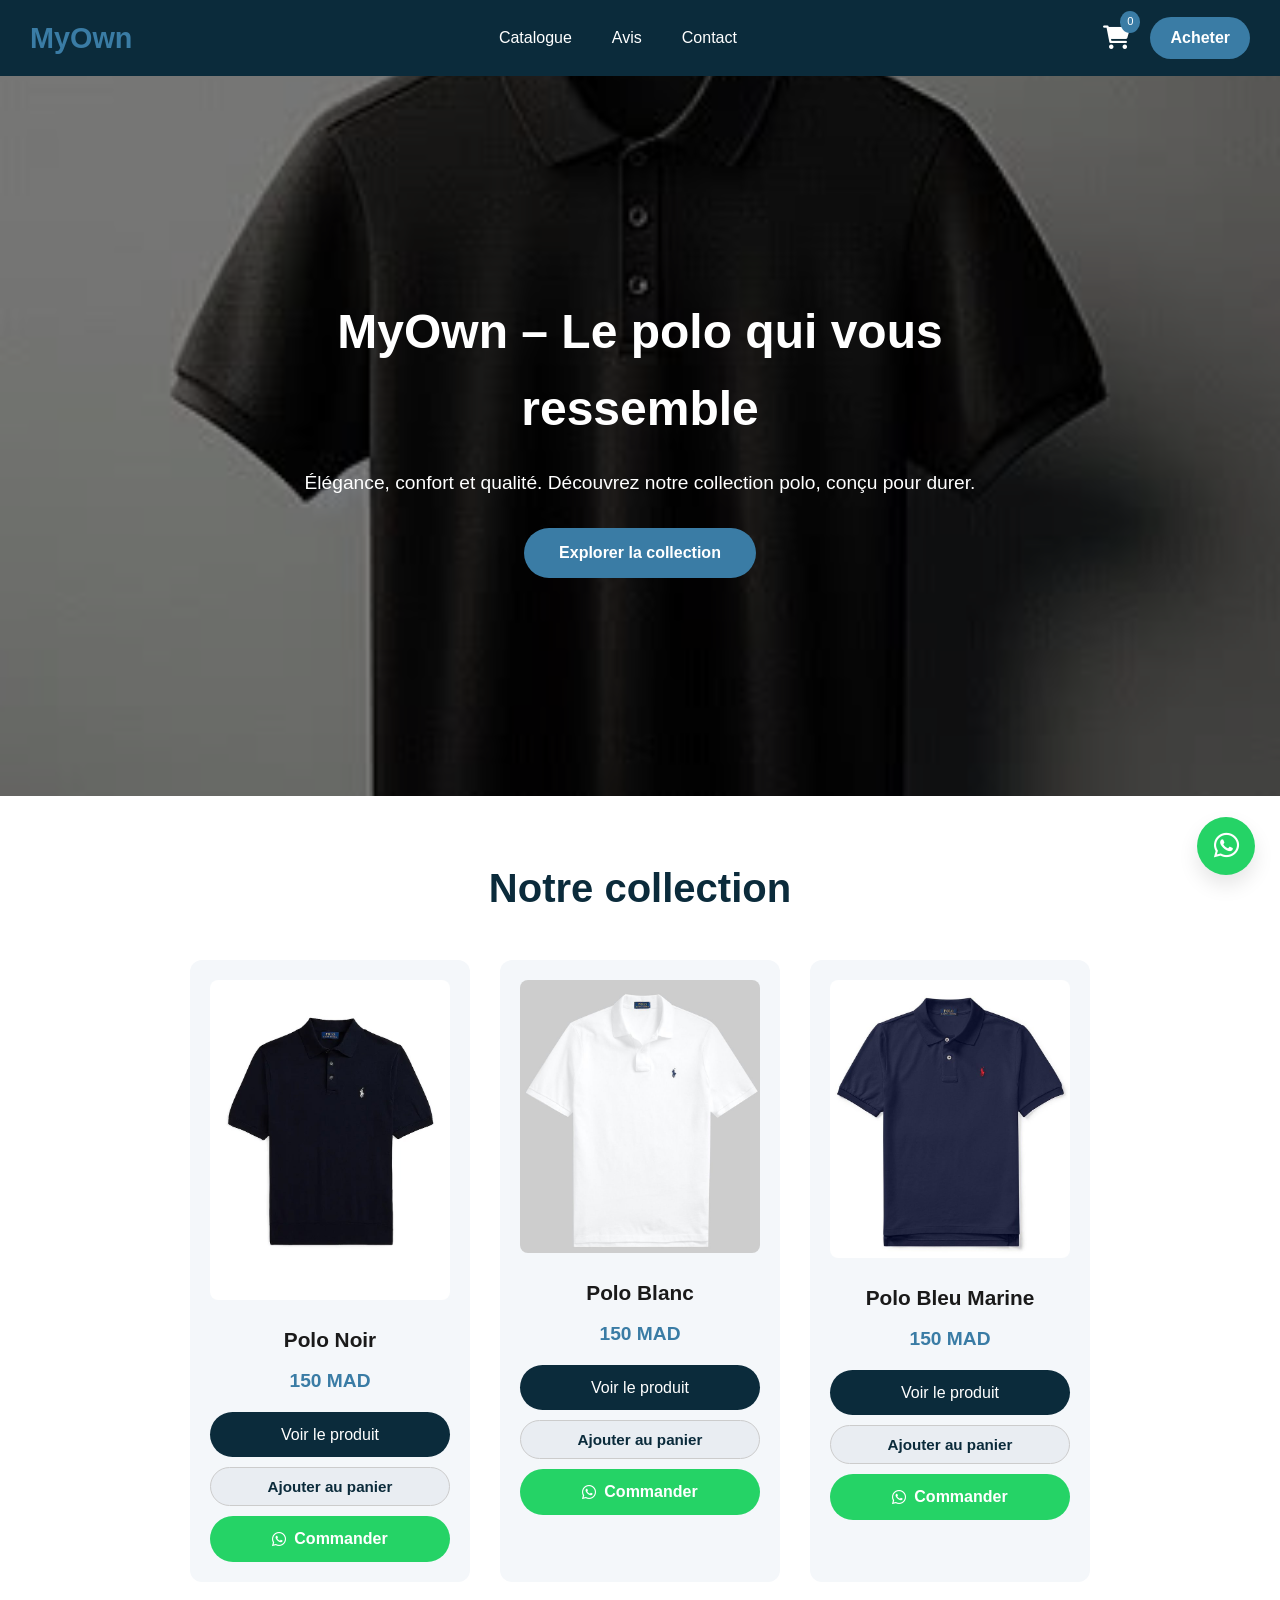
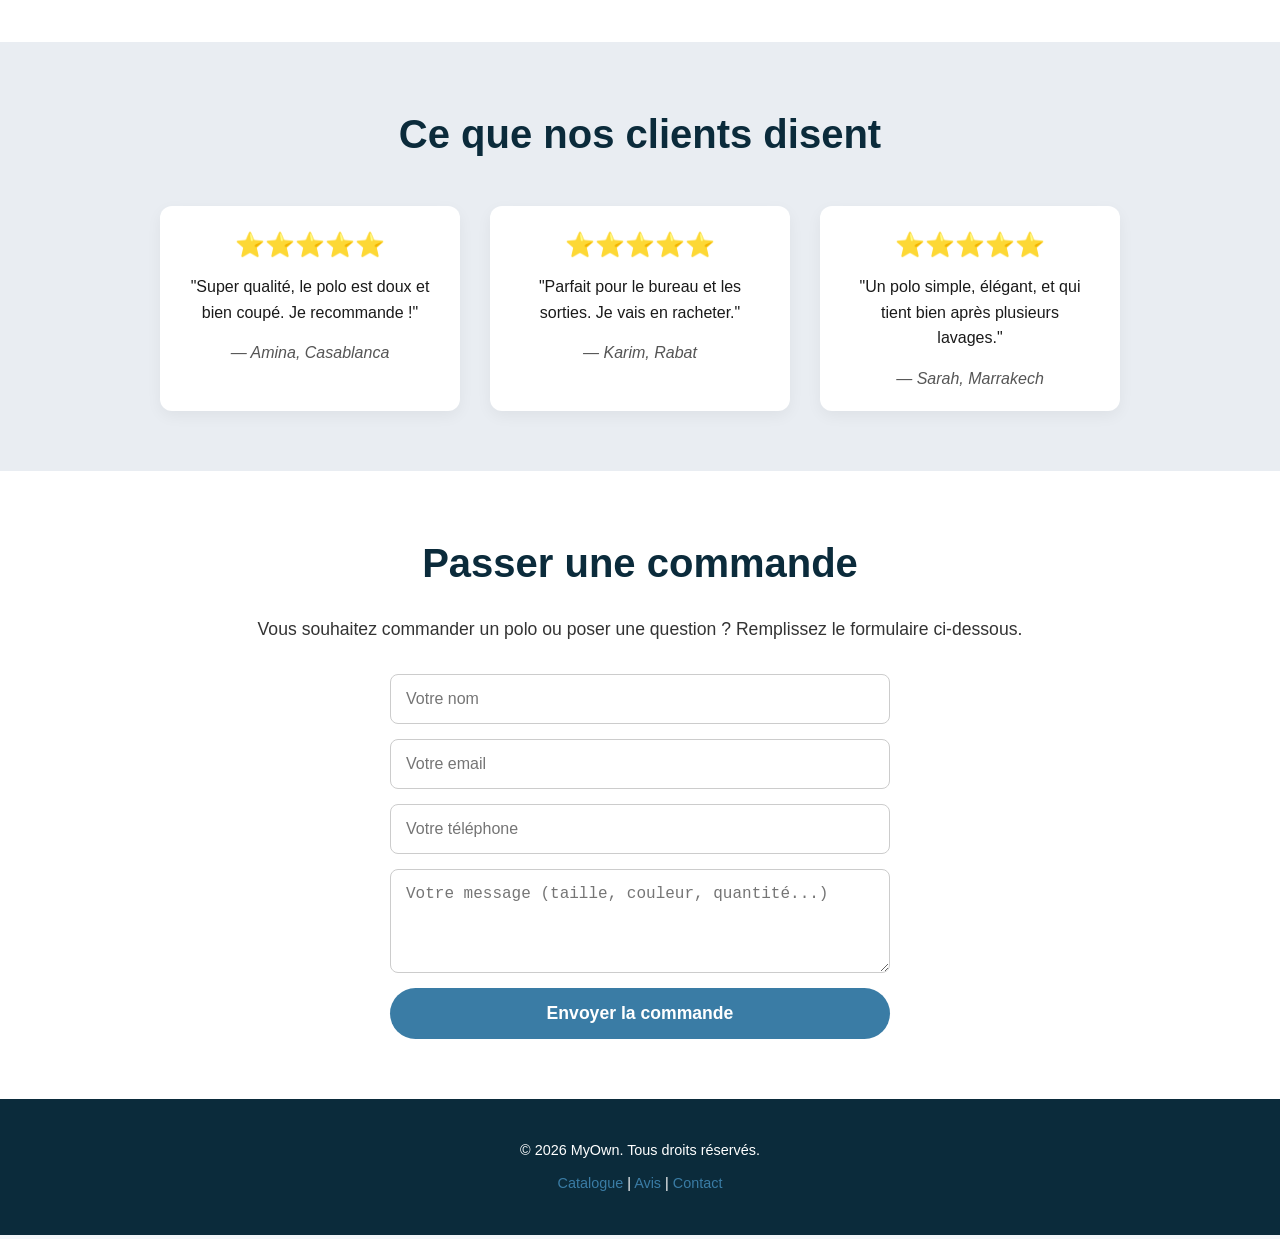
<file: index.html>
<!DOCTYPE html>
<html lang="fr">
<head>
    <meta charset="UTF-8">
    <!-- Vueport indispensable pour le responsive -->
    <meta name="viewport" content="width=device-width, initial-scale=1.0">
    <title>MyOwn – Polo</title>
    <link rel="icon" type="image/svg+xml" href="logo-icone.svg">
    <!-- Liaison vers le fichier CSS -->
    <link rel="stylesheet" href="style.css">
    <link rel="stylesheet" href="https://cdnjs.cloudflare.com/ajax/libs/font-awesome/6.0.0-beta3/css/all.min.css">
</head>
<body>

    <!-- ========================================= -->
    <!-- SECTION 1 : EN-TÊTE (HEADER) -->
    <!-- ========================================= -->
    <header>
        <div class="burger" id="burger">
            <i class="fas fa-bars"></i>
        </div>
    
        <div class="logo">MyOwn</div>
    
        <nav id="nav">
            <a href="#catalogue">Catalogue</a>
            <a href="#avis">Avis</a>
            <a href="#contact">Contact</a>
        </nav>
    
        <div class="header-actions">
            <a href="#" class="panier">
                <i class="fas fa-shopping-cart"></i>
                <span class="compteur">0</span>
            </a>
            <a href="#contact" class="btn-acheter" id="btn-acheter-header">Acheter</a>
        </div>
    </header>

    <!-- ========================================= -->
    <!-- SECTION 2 : HERO (Bannière principale) -->
    <!-- ========================================= -->
    <section class="hero">
        <div class="hero-content">
            <h1>MyOwn – Le polo qui vous ressemble</h1>
            <p>Élégance, confort et qualité. Découvrez notre collection polo, conçu pour durer.</p>
            <a href="#catalogue" class="btn">Explorer la collection</a>
        </div>
        <!-- <div class="hero-image">
            <img src="images/polo-noir-h.jpg" alt="Polo noir MyOwn" class="hero-img">
        </div> -->
    </section>

    <!-- ========================================= -->
    <!-- SECTION 3 : CATALOGUE PRODUITS -->
    <!-- ========================================= -->
    <section id="catalogue" class="catalogue">
        <h2>Notre collection</h2>
        <div class="produits">
            <!-- Produit 1 -->
            <div class="produit" data-nom="Polo Noir" data-prix="150">
                <img src="images/polonoir.jpg" alt="Polo noir">
                <h3>Polo Noir</h3>
                <p class="prix">150 MAD</p>
                <div class="produit-actions">
                    <a href="produit.html?produit=polo-noir" class="btn-produit">Voir le produit</a>
                    <button class="btn-ajouter" type="button">Ajouter au panier</button>
                    <a href="#" class="btn-whatsapp btn-commander-wa" target="_blank" rel="noopener">
                        <i class="fab fa-whatsapp"></i> Commander
                    </a>
                </div>
            </div>
            <!-- Produit 2 -->
            <div class="produit" data-nom="Polo Blanc" data-prix="150">
                <img src="images/polo-blanc.jpg" alt="Polo blanc">
                <h3>Polo Blanc</h3>
                <p class="prix">150 MAD</p>
                <div class="produit-actions">
                    <a href="produit.html?produit=polo-blanc" class="btn-produit">Voir le produit</a>
                    <button class="btn-ajouter" type="button">Ajouter au panier</button>
                    <a href="#" class="btn-whatsapp btn-commander-wa" target="_blank" rel="noopener">
                        <i class="fab fa-whatsapp"></i> Commander
                    </a>
                </div>
            </div>
            <!-- Produit 3 -->
            <div class="produit" data-nom="Polo Bleu Marine" data-prix="150">
                <img src="images/polo-bleu.jpg" alt="Polo bleu marine">
                <h3>Polo Bleu Marine</h3>
                <p class="prix">150 MAD</p>
                <div class="produit-actions">
                    <a href="produit.html?produit=polo-bleu" class="btn-produit">Voir le produit</a>
                    <button class="btn-ajouter" type="button">Ajouter au panier</button>
                    <a href="#" class="btn-whatsapp btn-commander-wa" target="_blank" rel="noopener">
                        <i class="fab fa-whatsapp"></i> Commander
                    </a>
                </div>
            </div>
        </div>
    </section>

    <!-- ========================================= -->
    <!-- SECTION 4 : AVIS CLIENTS (FICTIFS) -->
    <!-- ========================================= -->
    <section id="avis" class="avis">
        <h2>Ce que nos clients disent</h2>
        <div class="avis-list">
            <div class="avis-item">
                <p class="etoiles">⭐⭐⭐⭐⭐</p>
                <p>"Super qualité, le polo est doux et bien coupé. Je recommande !"</p>
                <p class="client">— Amina, Casablanca</p>
            </div>
            <div class="avis-item">
                <p class="etoiles">⭐⭐⭐⭐⭐</p>
                <p>"Parfait pour le bureau et les sorties. Je vais en racheter."</p>
                <p class="client">— Karim, Rabat</p>
            </div>
            <div class="avis-item">
                <p class="etoiles">⭐⭐⭐⭐⭐</p>
                <p>"Un polo simple, élégant, et qui tient bien après plusieurs lavages."</p>
                <p class="client">— Sarah, Marrakech</p>
            </div>
        </div>
    </section>

    <!-- ========================================= -->
    <!-- SECTION 5 : CONTACT & COMMANDE -->
    <!-- ========================================= -->
    <section id="contact" class="contact">
        <h2>Passer une commande</h2>
        <p>Vous souhaitez commander un polo ou poser une question ? Remplissez le formulaire ci-dessous.</p>
        <div id="recap-panier" class="recap-panier" style="display: none;"></div>
        <form id="form-commande" action="https://formspree.io/f/ton-id" method="POST">
            <input type="text" name="nom" placeholder="Votre nom" required>
            <input type="email" name="email" placeholder="Votre email" required>
            <input type="tel" name="telephone" placeholder="Votre téléphone">
            <textarea id="message-commande" name="message" rows="4" placeholder="Votre message (taille, couleur, quantité...)"></textarea>
            <button type="submit" class="btn">Envoyer la commande</button>
        </form>
        <p id="confirmation-commande" class="confirmation-commande" style="display: none;">
            Votre commande a bien été envoyée. Nous vous recontactons rapidement !
        </p>
    </section>

    <!-- ========================================= -->
    <!-- SECTION 6 : PIED DE PAGE (FOOTER) -->
    <!-- ========================================= -->
    <footer>
        <p>&copy; 2026 MyOwn. Tous droits réservés.</p>
        <p>
            <a href="#catalogue">Catalogue</a> | 
            <a href="#avis">Avis</a> | 
            <a href="#contact">Contact</a>
        </p>
    </footer>

    <!-- ========================================= -->
    <!-- BOUTON WHATSAPP FLOTTANT -->
    <!-- ========================================= -->
    <a href="#" id="whatsapp-flottant" class="whatsapp-flottant" target="_blank" rel="noopener" aria-label="Commander sur WhatsApp">
        <i class="fab fa-whatsapp"></i>
    </a>

    <!-- Lien vers le fichier JavaScript -->
    <script src="script.js"></script>
</body>
</html>
</file>
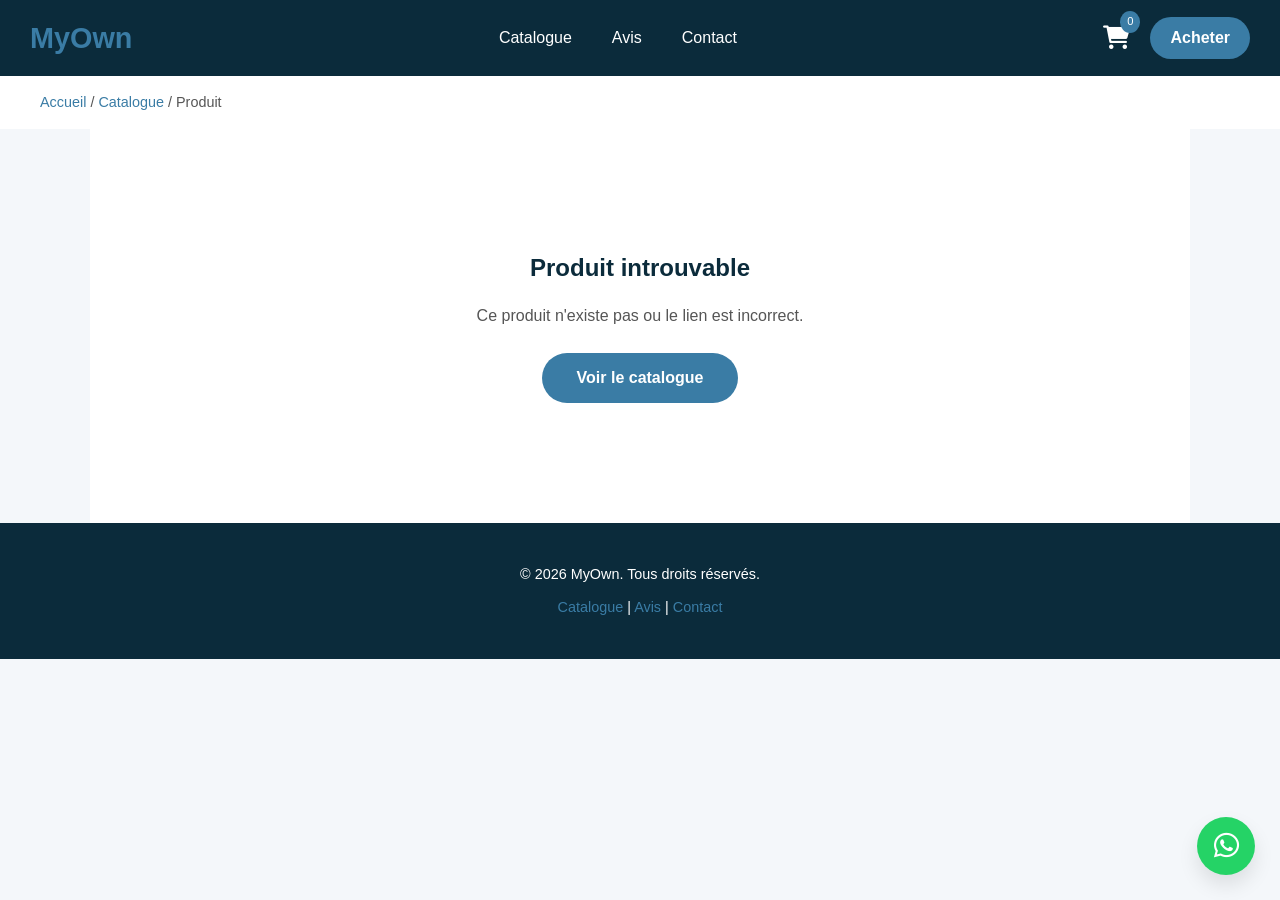
<file: produit.html>
<!DOCTYPE html>
<html lang="fr">
<head>
    <meta charset="UTF-8">
    <meta name="viewport" content="width=device-width, initial-scale=1.0">
    <title>MyOwn – Détail produit</title>
    <link rel="icon" type="image/svg+xml" href="logo-icone.svg">
    <link rel="stylesheet" href="style.css">
    <link rel="stylesheet" href="https://cdnjs.cloudflare.com/ajax/libs/font-awesome/6.0.0-beta3/css/all.min.css">
</head>
<body>

    <!-- ========================================= -->
    <!-- HEADER (identique à la page d'accueil) -->
    <!-- ========================================= -->
    <header>
        <div class="burger" id="burger">
            <i class="fas fa-bars"></i>
        </div>
        <div class="logo">MyOwn</div>
        <nav id="nav">
            <a href="index.html#catalogue">Catalogue</a>
            <a href="index.html#avis">Avis</a>
            <a href="index.html#contact">Contact</a>
        </nav>
        <div class="header-actions">
            <a href="index.html#contact" class="panier">
                <i class="fas fa-shopping-cart"></i>
                <span class="compteur">0</span>
            </a>
            <a href="index.html#contact" class="btn-acheter" id="btn-acheter-header">Acheter</a>
        </div>
    </header>

    <!-- ========================================= -->
    <!-- FIL D'ARIANE -->
    <!-- ========================================= -->
    <div class="fil-ariane">
        <a href="index.html">Accueil</a> / <a href="index.html#catalogue">Catalogue</a> / <span id="fil-nom-produit">Produit</span>
    </div>

    <!-- ========================================= -->
    <!-- DÉTAIL DU PRODUIT -->
    <!-- ========================================= -->
    <section class="detail-produit">
        <div class="detail-image">
            <img id="produit-image" src="" alt="">
        </div>
        <div class="detail-infos">
            <h1 id="produit-nom">Chargement...</h1>
            <p class="detail-prix" id="produit-prix"></p>
            <p class="detail-description" id="produit-description"></p>

            <div class="detail-tailles">
                <p class="detail-label">Taille</p>
                <div class="tailles-liste" id="tailles-liste"></div>
            </div>

            <div class="detail-quantite">
                <p class="detail-label">Quantité</p>
                <div class="quantite-controle">
                    <button type="button" id="qte-moins">−</button>
                    <span id="qte-valeur">1</span>
                    <button type="button" id="qte-plus">+</button>
                </div>
            </div>

            <div class="detail-actions">
                <button class="btn-ajouter" id="btn-ajouter-detail" type="button">Ajouter au panier</button>
                <a href="#" class="btn-whatsapp" id="btn-whatsapp-detail" target="_blank" rel="noopener">
                    <i class="fab fa-whatsapp"></i> Commander directement
                </a>
            </div>

            <a href="index.html#catalogue" class="retour-catalogue">← Retour au catalogue</a>
        </div>
    </section>

    <!-- ========================================= -->
    <!-- FOOTER -->
    <!-- ========================================= -->
    <footer>
        <p>&copy; 2026 MyOwn. Tous droits réservés.</p>
        <p>
            <a href="index.html#catalogue">Catalogue</a> |
            <a href="index.html#avis">Avis</a> |
            <a href="index.html#contact">Contact</a>
        </p>
    </footer>

    <a href="#" id="whatsapp-flottant" class="whatsapp-flottant" target="_blank" rel="noopener" aria-label="Commander sur WhatsApp">
        <i class="fab fa-whatsapp"></i>
    </a>

    <script src="produits-data.js"></script>
    <script src="produit.js"></script>
</body>
</html>
</file>
<file: style.css>
/* ========================================= */
/* 0. VARIABLES CSS (PALETTE MODERNE) */
/* ========================================= */

:root {
    /* Couleurs principales */
    --couleur-primaire: #0b2b3b;       /* bleu nuit profond */
    --couleur-secondaire: #a0b8c9;     /* argenté / bleu clair */
    --couleur-accent: #3a7ca5;         /* bleu moyen (remplace l'orange) */
    --couleur-accent-hover: #4a8cb5;   /* bleu plus clair au survol */
    --couleur-texte: #1a1a1a;
    --couleur-fond: #f4f7fa;
    --couleur-blanc: #ffffff;
    --couleur-gris-clair: #e9edf2;
    --couleur-gris-moyen: #555555;
    --couleur-gris-fonce: #333333;
    --couleur-bordure: #cccccc;

    /* Ombres et transitions */
    --ombre-legere: 0 2px 10px rgba(0, 0, 0, 0.3);
    --ombre-moyenne: 0 10px 20px rgba(0, 0, 0, 0.1);
    --transition-douce: 0.3s ease;

    /* Polices et tailles */
    --police-principale: 'Segoe UI', Tahoma, Geneva, Verdana, sans-serif;
    --taille-titre: 3rem;
    --taille-sous-titre: 1.2rem;
}

/* ========================================= */
/* 1. RÉINITIALISATION & BASE */
/* ========================================= */

* {
    margin: 0;
    padding: 0;
    box-sizing: border-box;
}
html {
  scroll-behavior: smooth;
}


body {
    font-family: var(--police-principale);
    background-color: var(--couleur-fond);
    color: var(--couleur-texte);
    line-height: 1.6;
}

a {
    text-decoration: none;
    color: inherit;
}

/* ========================================= */
/* 2. HEADER */
/* ========================================= */
header {
    display: flex;
    align-items: center;
    justify-content: space-between;
    padding: 15px 30px;
    background-color: var(--couleur-primaire);
    color: white;
    position: sticky;
    top: 0;
    z-index: 1000;
    flex-wrap: wrap;
}

/* ---- Logo : à gauche sur desktop ---- */
.logo {
    font-size: 1.8rem;
    font-weight: bold;
    color: var(--couleur-accent);
    order: 0;
    flex: 0 0 auto;
}

/* ---- Burger : caché sur desktop ---- */
.burger {
    display: none;
    font-size: 2rem;
    cursor: pointer;
    color: white;
    order: -1;
}

/* ---- Menu : centré sur desktop ---- */
nav {
    display: flex;
    gap: 40px;
    order: 1;
    flex: 1;
    justify-content: center;
}

nav a {
    color: white;
    transition: color 0.3s;
}

nav a:hover {
    color: var(--couleur-accent);
}

/* ---- Panier + bouton : à droite ---- */
.header-actions {
    display: flex;
    align-items: center;
    gap: 20px;
    order: 2;
    flex: 0 0 auto;
}

.panier {
    position: relative;
    font-size: 1.5rem;
    color: white;
}

.compteur {
    position: absolute;
    top: -8px;
    right: -10px;
    background: var(--couleur-accent);
    color: white;
    font-size: 0.7rem;
    padding: 2px 7px;
    border-radius: 50%;
}

.btn-acheter {
    background: var(--couleur-accent);
    color: white;
    padding: 8px 20px;
    border-radius: 30px;
    font-weight: bold;
    transition: 0.3s;
}

.btn-acheter:hover {
    background: var(--couleur-accent-hover);
}

/* ========================================= */
/* 3. HERO SECTION */
/* ========================================= */

.hero {
    display: flex;
    align-items: center;
    justify-content: center;
    text-align: center;
    min-height: 80vh;
    width: 100%;
    padding: 0 20px;
    background-image: url('images/polo-noir-h.jpg');
    background-size: cover;
    background-position: center;
    position: relative;
    color: var(--couleur-blanc);
}

.hero::before {
    content: '';
    position: absolute;
    top: 0;
    left: 0;
    width: 100%;
    height: 100%;
    background: rgba(0, 0, 0, 0.5);
    z-index: 0;
}

.hero-content {
    position: relative;
    z-index: 1;
    max-width: 700px;
}

.hero-content h1 {
    font-size: var(--taille-titre);
    margin-bottom: 20px;
}

.hero-content p {
    font-size: var(--taille-sous-titre);
    margin-bottom: 30px;
}

.btn {
    display: inline-block;
    background-color: var(--couleur-accent);
    color: var(--couleur-blanc);
    padding: 12px 35px;
    border-radius: 30px;
    font-weight: bold;
    transition: background var(--transition-douce), transform 0.2s;
}

.btn:hover {
    background-color: var(--couleur-accent-hover);
    transform: scale(1.05);
}

/* ========================================= */
/* 4. CATALOGUE */
/* ========================================= */

.catalogue {
    padding: 60px 40px;
    text-align: center;
    background-color: var(--couleur-blanc);
}

.catalogue h2 {
    font-size: 2.5rem;
    margin-bottom: 40px;
    color: var(--couleur-primaire);
}

.produits {
    display: flex;
    flex-wrap: wrap;
    justify-content: center;
    gap: 30px;
}

.produit {
    background-color: var(--couleur-fond);
    border-radius: 12px;
    padding: 20px;
    width: 280px;
    transition: transform var(--transition-douce), box-shadow var(--transition-douce);
}

.produit:hover {
    transform: translateY(-10px);
    box-shadow: var(--ombre-moyenne);
}

.produit img {
    width: 100%;
    border-radius: 8px;
    margin-bottom: 15px;
}

.produit h3 {
    font-size: 1.3rem;
    margin-bottom: 5px;
}

.prix {
    font-weight: bold;
    color: var(--couleur-accent);
    font-size: 1.2rem;
    margin: 10px 0;
}

.btn-produit {
    display: inline-block;
    background-color: var(--couleur-primaire);
    color: var(--couleur-blanc);
    padding: 10px 20px;
    border-radius: 30px;
    transition: background var(--transition-douce);
}

.btn-produit:hover {
    background-color: var(--couleur-accent);
    color: var(--couleur-blanc);
}

/* ---- Actions produit (voir / ajouter / whatsapp) ---- */
.produit-actions {
    display: flex;
    flex-direction: column;
    gap: 10px;
    margin-top: 15px;
}

.btn-ajouter {
    background-color: var(--couleur-gris-clair);
    color: var(--couleur-primaire);
    border: 1px solid var(--couleur-bordure);
    padding: 10px 20px;
    border-radius: 30px;
    font-weight: bold;
    font-size: 0.95rem;
    cursor: pointer;
    transition: background var(--transition-douce);
}

.btn-ajouter:hover {
    background-color: var(--couleur-secondaire);
}

.btn-whatsapp {
    display: inline-flex;
    align-items: center;
    justify-content: center;
    gap: 8px;
    background-color: #25D366;
    color: var(--couleur-blanc);
    padding: 10px 20px;
    border-radius: 30px;
    font-weight: bold;
    transition: background var(--transition-douce);
}

.btn-whatsapp:hover {
    background-color: #1ebe57;
    color: var(--couleur-blanc);
}

/* ---- Bouton WhatsApp flottant ---- */
.whatsapp-flottant {
    position: fixed;
    bottom: 25px;
    right: 25px;
    width: 58px;
    height: 58px;
    background-color: #25D366;
    color: var(--couleur-blanc);
    border-radius: 50%;
    display: flex;
    align-items: center;
    justify-content: center;
    font-size: 1.8rem;
    box-shadow: var(--ombre-moyenne);
    z-index: 999;
    transition: transform var(--transition-douce);
}

.whatsapp-flottant:hover {
    transform: scale(1.1);
    color: var(--couleur-blanc);
}

/* ========================================= */
/* 5. AVIS */
/* ========================================= */

.avis {
    padding: 60px 40px;
    background-color: var(--couleur-gris-clair);
    text-align: center;
}

.avis h2 {
    font-size: 2.5rem;
    margin-bottom: 40px;
    color: var(--couleur-primaire);
}

.avis-list {
    display: flex;
    flex-wrap: wrap;
    justify-content: center;
    gap: 30px;
}

.avis-item {
    background-color: var(--couleur-blanc);
    padding: 20px 30px;
    border-radius: 12px;
    max-width: 300px;
    box-shadow: 0 5px 15px rgba(0, 0, 0, 0.05);
}

.etoiles {
    color: var(--couleur-accent);
    font-size: 1.5rem;
    margin-bottom: 10px;
}

.client {
    margin-top: 15px;
    font-style: italic;
    color: var(--couleur-gris-moyen);
}

/* ========================================= */
/* 6. CONTACT */
/* ========================================= */

.contact {
    padding: 60px 40px;
    text-align: center;
    background-color: var(--couleur-blanc);
}

.contact h2 {
    font-size: 2.5rem;
    margin-bottom: 20px;
    color: var(--couleur-primaire);
}

.contact p {
    margin-bottom: 30px;
    font-size: 1.1rem;
    color: var(--couleur-gris-fonce);
}

.recap-panier {
    max-width: 500px;
    margin: 0 auto 20px;
    background-color: var(--couleur-gris-clair);
    border: 1px solid var(--couleur-bordure);
    border-radius: 8px;
    padding: 15px 20px;
    text-align: left;
    font-size: 0.95rem;
}

.recap-panier h4 {
    margin-bottom: 10px;
    color: var(--couleur-primaire);
}

.recap-panier ul {
    list-style: none;
    margin-bottom: 10px;
}

.recap-panier li {
    display: flex;
    justify-content: space-between;
    align-items: center;
    padding: 4px 0;
    border-bottom: 1px solid var(--couleur-bordure);
}

.recap-ligne-droite {
    display: flex;
    align-items: center;
    gap: 10px;
}

.btn-retirer {
    background: none;
    border: none;
    color: #c0392b;
    font-size: 0.9rem;
    cursor: pointer;
    padding: 2px 6px;
}

.btn-retirer:hover {
    text-decoration: underline;
}

.btn-vider-panier {
    display: block;
    margin: 10px 0 0 auto;
    background: none;
    border: 1px solid #c0392b;
    color: #c0392b;
    padding: 8px 16px;
    border-radius: 20px;
    font-size: 0.85rem;
    cursor: pointer;
    transition: background 0.2s;
}

.btn-vider-panier:hover {
    background-color: #c0392b;
    color: var(--couleur-blanc);
}

.recap-panier .recap-total {
    font-weight: bold;
    color: var(--couleur-accent);
    text-align: right;
}

.confirmation-commande {
    max-width: 500px;
    margin: 15px auto 0;
    background-color: #e1f5ea;
    color: #0f6e39;
    border-radius: 8px;
    padding: 15px 20px;
    font-weight: bold;
}

.contact form {
    max-width: 500px;
    margin: 0 auto;
    display: flex;
    flex-direction: column;
    gap: 15px;
}

.contact input,
.contact textarea {
    padding: 15px;
    border: 1px solid var(--couleur-bordure);
    border-radius: 8px;
    font-size: 1rem;
    width: 100%;
}

.contact button {
    padding: 15px;
    background-color: var(--couleur-accent);
    color: var(--couleur-blanc);
    font-weight: bold;
    border: none;
    border-radius: 30px;
    font-size: 1.1rem;
    cursor: pointer;
    transition: background var(--transition-douce);
}

.contact button:hover {
    background-color: var(--couleur-accent-hover);
}

/* ========================================= */
/* 6b. PAGE PRODUIT (détail) */
/* ========================================= */

.fil-ariane {
    padding: 15px 40px;
    font-size: 0.9rem;
    color: var(--couleur-gris-moyen);
    background-color: var(--couleur-blanc);
}

.fil-ariane a {
    color: var(--couleur-accent);
}

.detail-produit {
    display: flex;
    flex-wrap: wrap;
    gap: 50px;
    padding: 40px;
    max-width: 1100px;
    margin: 0 auto;
    background-color: var(--couleur-blanc);
}

.detail-image {
    flex: 1 1 400px;
}

.detail-image img {
    width: 100%;
    border-radius: 12px;
    box-shadow: var(--ombre-moyenne);
}

.detail-infos {
    flex: 1 1 350px;
    display: flex;
    flex-direction: column;
}

.detail-infos h1 {
    font-size: 2.2rem;
    color: var(--couleur-primaire);
    margin-bottom: 10px;
}

.detail-prix {
    font-size: 1.6rem;
    font-weight: bold;
    color: var(--couleur-accent);
    margin-bottom: 20px;
}

.detail-description {
    color: var(--couleur-gris-moyen);
    margin-bottom: 30px;
    line-height: 1.7;
}

.detail-label {
    font-weight: bold;
    color: var(--couleur-primaire);
    margin-bottom: 10px;
    font-size: 0.95rem;
}

.detail-tailles {
    margin-bottom: 25px;
}

.tailles-liste {
    display: flex;
    gap: 10px;
}

.taille-bouton {
    width: 45px;
    height: 45px;
    border: 1px solid var(--couleur-bordure);
    background-color: var(--couleur-blanc);
    border-radius: 8px;
    font-weight: bold;
    cursor: pointer;
    transition: var(--transition-douce);
}

.taille-bouton:hover {
    border-color: var(--couleur-accent);
}

.taille-bouton.active {
    background-color: var(--couleur-primaire);
    color: var(--couleur-blanc);
    border-color: var(--couleur-primaire);
}

.detail-quantite {
    margin-bottom: 30px;
}

.quantite-controle {
    display: flex;
    align-items: center;
    gap: 15px;
    width: fit-content;
    border: 1px solid var(--couleur-bordure);
    border-radius: 8px;
    padding: 5px 10px;
}

.quantite-controle button {
    width: 30px;
    height: 30px;
    border: none;
    background-color: var(--couleur-gris-clair);
    border-radius: 6px;
    font-size: 1.2rem;
    cursor: pointer;
}

.detail-actions {
    display: flex;
    flex-direction: column;
    gap: 12px;
    margin-bottom: 20px;
}

.detail-actions .btn-ajouter,
.detail-actions .btn-whatsapp {
    padding: 14px 20px;
    font-size: 1rem;
}

.retour-catalogue {
    color: var(--couleur-accent);
    font-size: 0.95rem;
}

.produit-introuvable {
    text-align: center;
    padding: 80px 20px;
    width: 100%;
}

.produit-introuvable h1 {
    color: var(--couleur-primaire);
    margin-bottom: 15px;
}

.produit-introuvable p {
    margin-bottom: 25px;
    color: var(--couleur-gris-moyen);
}

@media (max-width: 768px) {
    .detail-produit {
        padding: 25px 20px;
    }
}

/* ========================================= */
/* 7. FOOTER */
/* ========================================= */

footer {
    background-color: var(--couleur-primaire);
    color: var(--couleur-blanc);
    text-align: center;
    padding: 30px 20px;
    font-size: 0.9rem;
}

footer a {
    color: var(--couleur-accent);
    transition: color var(--transition-douce);
}

footer a:hover {
    color: var(--couleur-accent-hover);
}

footer p {
    margin: 10px 0;
}

/* ========================================= */
/* 8. RESPONSIVE (MOBILE-FIRST) */
/* ========================================= */

/* Tablette */
@media (max-width: 1024px) {
    .hero-content h1 {
        font-size: 2.5rem;
    }
}

/* Mobile */
@media (max-width: 768px) {
    header {
        padding: 15px 20px;
        justify-content: space-between;
    }

    /* ---- Burger visible à gauche ---- */
    .burger {
        display: block;
        order: -1;
    }

    /* ---- Logo centré sur mobile ---- */
    .logo {
        flex: 1;
        text-align: center;
        font-size: 1.5rem;
        order: 0;
    }

    /* ---- Menu caché par défaut, s'ouvre via burger ---- */
    nav {
        display: none;
        flex-basis: 100%;
        flex-direction: column;
        align-items: center;
        gap: 15px;
        margin-top: 15px;
        order: 3;
    }

    nav.active {
        display: flex;
    }

    /* ---- Panier + bouton à droite ---- */
    .header-actions {
        order: 2;
        gap: 10px;
    }

    .btn-acheter {
        padding: 6px 14px;
        font-size: 0.9rem;
    }

    .hero-content h1 {
        font-size: 2rem;
    }

    .produits {
        flex-direction: column;
        align-items: center;
    }

    .produit {
        width: 90%;
        max-width: 300px;
    }

    .avis-list {
        flex-direction: column;
        align-items: center;
    }

    .contact form {
        padding: 0 20px;
    }
}
</file>
